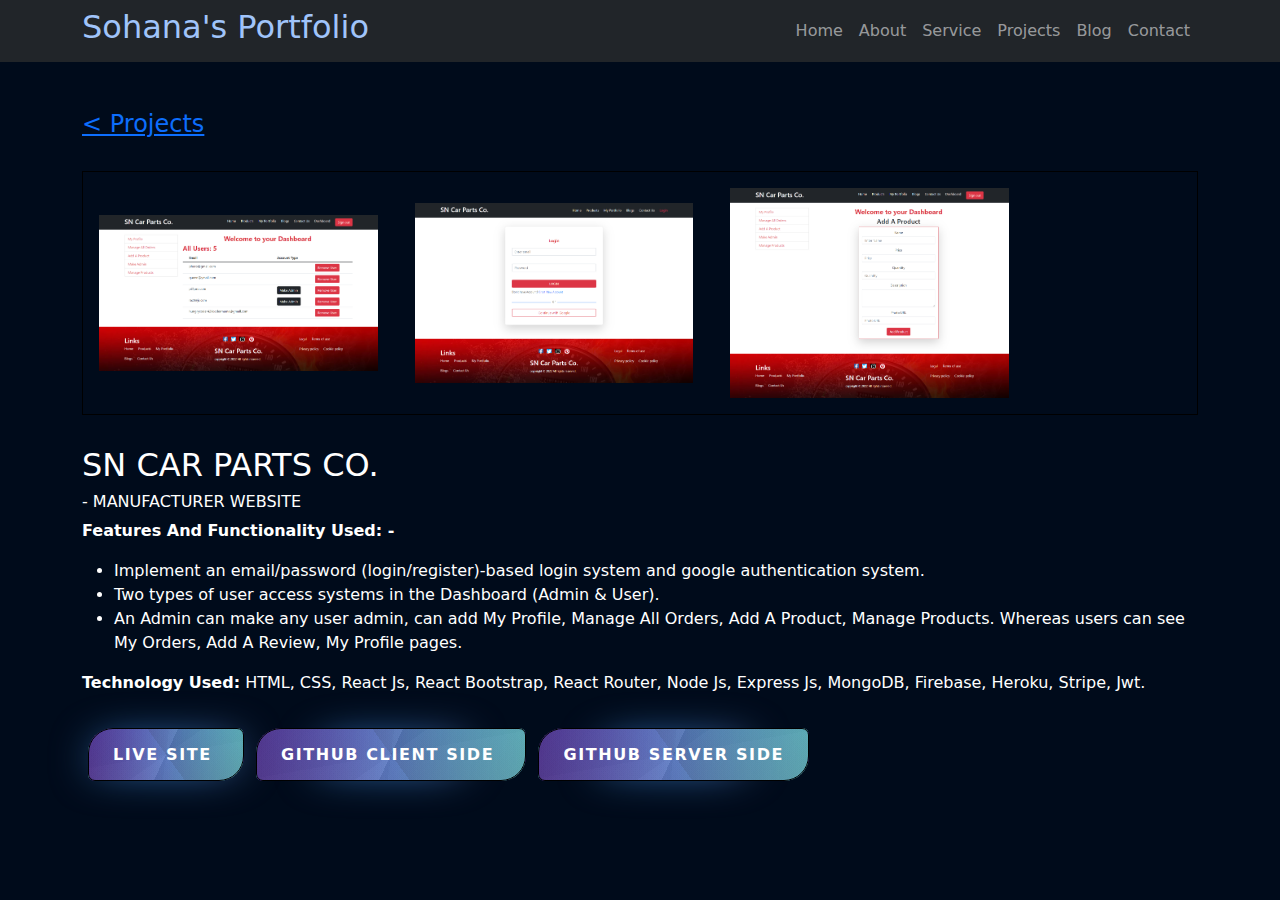
<file: allDetails/carDetails.html>
<!DOCTYPE html>
<html lang="en">

<head>
    <meta charset="UTF-8">
    <meta http-equiv="X-UA-Compatible" content="IE=edge">
    <meta name="viewport" content="width=device-width, initial-scale=1.0">
    <title> Sohana's Portfolio</title>
    <link rel="stylesheet" href="https://cdnjs.cloudflare.com/ajax/libs/font-awesome/4.7.0/css/font-awesome.min.css">
    <link rel="stylesheet" href="../css/bootstrap.min.css">
    <link rel="stylesheet" href="../css/slick.css">
    <link rel="stylesheet" href="../css/slick-theme.css">
    <link rel="stylesheet" href="../css/style.css">
</head>

<body>
    <nav class="navbar navbar-expand-lg navbar-dark bg-dark">
        <div class="container">
            <a class="navbar-web" href="index.html">
                <h2>Sohana's Portfolio</h2>
            </a>
            <button class="navbar-toggler" type="button" data-toggle="collapse" data-target="#navbarSupportedContent"
                aria-controls="navbarSupportedContent" aria-expanded="false" aria-label="Toggle navigation">
                <span class="navbar-toggler-icon"></span>
            </button>

            <div class="collapse navbar-collapse" id="navbarSupportedContent">
                <ul class="navbar-nav ms-auto main_nav">
                    <li class="nav-item active">
                        <a class="nav-link" href="../index.html">Home</a>
                    </li>
                    <li class="nav-item">
                        <a class="nav-link" href="../index.html#full_about">About</a>
                    </li>
                    <li class="nav-item">
                        <a class="nav-link" href="../index.html#full_serv">Service</a>
                    </li>
                    <li class="nav-item">
                        <a class="nav-link" href="../index.html#full_work">Projects</a>
                    </li>
                    <li class="nav-item">
                        <a class="nav-link" href="../index.html#full_blog">Blog</a>
                    </li>
                    <li class="nav-item">
                        <a class="nav-link" href="../index.html#contact">Contact</a>
                    </li>
                </ul>
            </div>
        </div>

    </nav>
    <!-- end of header section  -->

    <section class="my-5">
        <div class="container">
            <div class="row">
                <div class="col-sm-12 col-md-12 col-lg-12">
                    <div>
                        <a href="../index.html#full_work">
                            <h4>
                                < Projects</h4>
                        </a>
                    </div>
                    <div class=" my-4 img-wrapper">
                        <img src="../images/car-parts/car-1.png" class="inner-img w-25" alt="">
                        <img src="../images/car-parts/car-2.png" class="inner-img w-25" alt="">
                        <img src="../images/car-parts/car-3.png" class="inner-img w-25" alt="">
                    </div>
                </div>
                <div class="col-sm-12 col-md-12 col-lg-12 mr-auto">
                    <div class="abt_txt">
                        <div class="header-title">
                            <h2>SN CAR PARTS CO. </h2>
                            <h6>- MANUFACTURER WEBSITE</h6>
                        </div>
                        <p>
                            <strong>Features And Functionality Used: -</strong>
                        </p>
                        <ul>
                            <li> Implement an email/password (login/register)-based login system and google
                                authentication
                                system.</li>
                            <li> Two types of user access systems in the Dashboard (Admin & User).</li>
                            <li> An Admin can make any user admin, can add My Profile, Manage All Orders, Add A
                                Product,
                                Manage Products. Whereas users can see My Orders, Add A Review, My Profile pages.</li>
                        </ul>
                        <p class="mb-5">
                            <strong>Technology Used:</strong> HTML, CSS, React Js, React Bootstrap, React Router, Node
                            Js, Express Js,
                            MongoDB,
                            Firebase, Heroku, Stripe, Jwt.
                        </p>
                        <a class="link-button" target="_blank" href="https://sn-car-parts-co.web.app/"> Live
                            site
                        </a>
                        <a class="link-button" target="_blank"
                            href="https://github.com/SohanaN/manufacturer-website-client-side"> GitHub Client
                            Side </a>
                        <a class="link-button" target="_blank"
                            href="https://github.com/SohanaN/manufacturer-website-server-side"> GitHub Server
                            Side </a>
                    </div>
                </div>

            </div>
        </div>
    </section>
    <!-- end of full Details -->
</body>

</html>
</file>
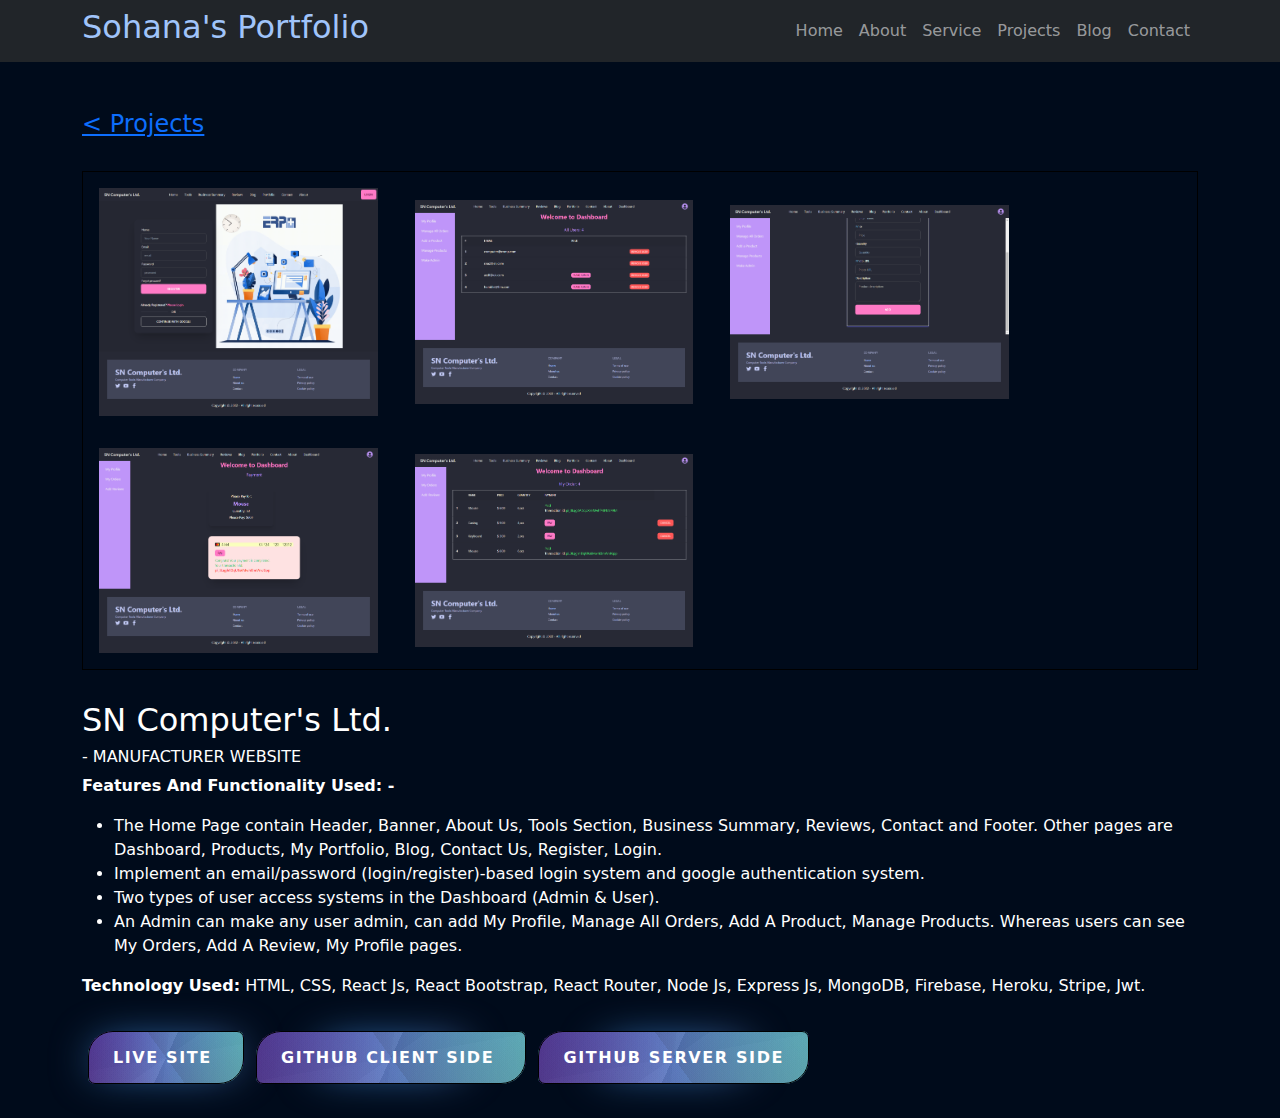
<file: allDetails/computerDetails.html>
<!DOCTYPE html>
<html lang="en">

<head>
    <meta charset="UTF-8">
    <meta http-equiv="X-UA-Compatible" content="IE=edge">
    <meta name="viewport" content="width=device-width, initial-scale=1.0">
    <title> Sohana's Portfolio</title>
    <link rel="stylesheet" href="https://cdnjs.cloudflare.com/ajax/libs/font-awesome/4.7.0/css/font-awesome.min.css">
    <link rel="stylesheet" href="../css/bootstrap.min.css">
    <link rel="stylesheet" href="../css/slick.css">
    <link rel="stylesheet" href="../css/slick-theme.css">
    <link rel="stylesheet" href="../css/style.css">
</head>

<body>
    <nav class="navbar navbar-expand-lg navbar-dark bg-dark">
        <div class="container">
            <a class="navbar-web" href="index.html">
                <h2>Sohana's Portfolio</h2>
            </a>
            <button class="navbar-toggler" type="button" data-toggle="collapse" data-target="#navbarSupportedContent"
                aria-controls="navbarSupportedContent" aria-expanded="false" aria-label="Toggle navigation">
                <span class="navbar-toggler-icon"></span>
            </button>

            <div class="collapse navbar-collapse" id="navbarSupportedContent">
                <ul class="navbar-nav ms-auto main_nav">
                    <li class="nav-item active">
                        <a class="nav-link" href="../index.html">Home</a>
                    </li>
                    <li class="nav-item">
                        <a class="nav-link" href="../index.html#full_about">About</a>
                    </li>
                    <li class="nav-item">
                        <a class="nav-link" href="../index.html#full_serv">Service</a>
                    </li>
                    <li class="nav-item">
                        <a class="nav-link" href="../index.html#full_work">Projects</a>
                    </li>
                    <li class="nav-item">
                        <a class="nav-link" href="../index.html#full_blog">Blog</a>
                    </li>
                    <li class="nav-item">
                        <a class="nav-link" href="../index.html#contact">Contact</a>
                    </li>
                </ul>
            </div>
        </div>

    </nav>
    <!-- end of header section  -->

    <section class="my-5">
        <div class="container">
            <div class="row">
                <div class="col-sm-12 col-md-12 col-lg-12">
                    <div>
                        <a href="../index.html#full_work">
                            <h4>
                                < Projects</h4>
                        </a>
                    </div>
                    <div class=" my-4 img-wrapper">
                        <img src="../images/computer/comp-1.png" class="inner-img w-25" alt="">
                        <img src="../images/computer/comp-2.png" class="inner-img w-25" alt="">
                        <img src="../images/computer/comp-3.png" class="inner-img w-25" alt="">
                        <img src="../images/computer/comp-4.png" class="inner-img w-25" alt="">
                        <img src="../images/computer/comp-5.png" class="inner-img w-25" alt="">
                    </div>
                </div>
                <div class="col-sm-12 col-md-12 col-lg-12 mr-auto">
                    <div class="abt_txt">
                        <div class="header-title">
                            <h2>SN Computer's Ltd.</h2>
                            <h6>- MANUFACTURER WEBSITE</h6>
                        </div>
                        <p>
                            <strong>Features And Functionality Used: -</strong>
                        </p>
                        <ul>
                            <li> The Home Page contain Header, Banner, About Us, Tools Section, Business Summary,
                                Reviews, Contact
                                and Footer. Other pages are Dashboard, Products, My Portfolio, Blog, Contact Us,
                                Register, Login.</li>
                            <li> Implement an email/password (login/register)-based login system and google
                                authentication
                                system.</li>
                            <li> Two types of user access systems in the Dashboard (Admin & User).</li>
                            <li> An Admin can make any user admin, can add My Profile, Manage All Orders, Add A
                                Product,
                                Manage Products. Whereas users can see My Orders, Add A Review, My Profile pages.</li>
                        </ul>
                        <p class="mb-5">
                            <strong>Technology Used:</strong> HTML, CSS, React Js, React Bootstrap, React Router, Node
                            Js, Express Js,
                            MongoDB,
                            Firebase, Heroku, Stripe, Jwt.
                        </p>
                        <a class="link-button" target="_blank" href="https://sn-computer-parts.web.app/"> Live
                            site
                        </a>
                        <a class="link-button" target="_blank"
                            href="https://github.com/SohanaN/sn-computer-parts-client"> GitHub Client
                            Side </a>
                        <a class="link-button" target="_blank"
                            href="https://github.com/SohanaN/sn-computer-parts-server"> GitHub Server
                            Side </a>
                    </div>
                </div>

            </div>
        </div>
    </section>
    <!-- end of full Details -->
</body>

</html>
</file>
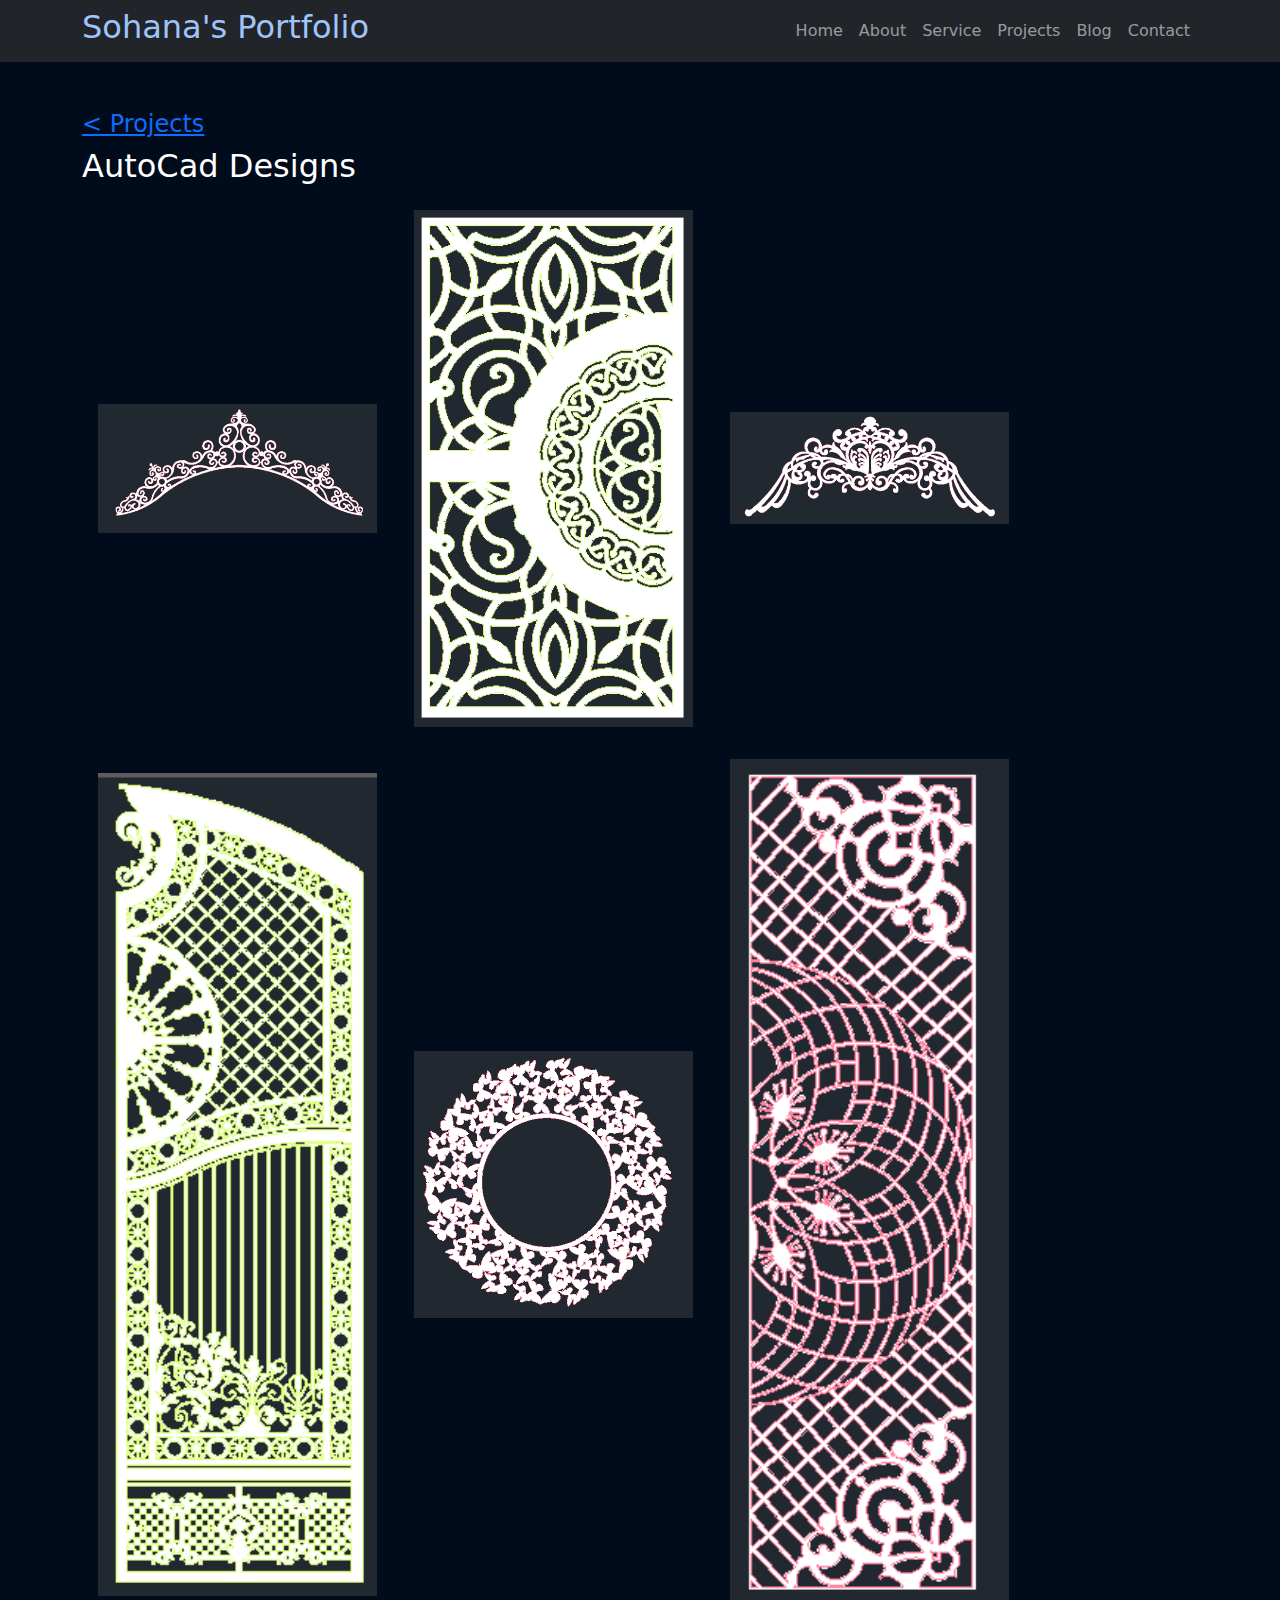
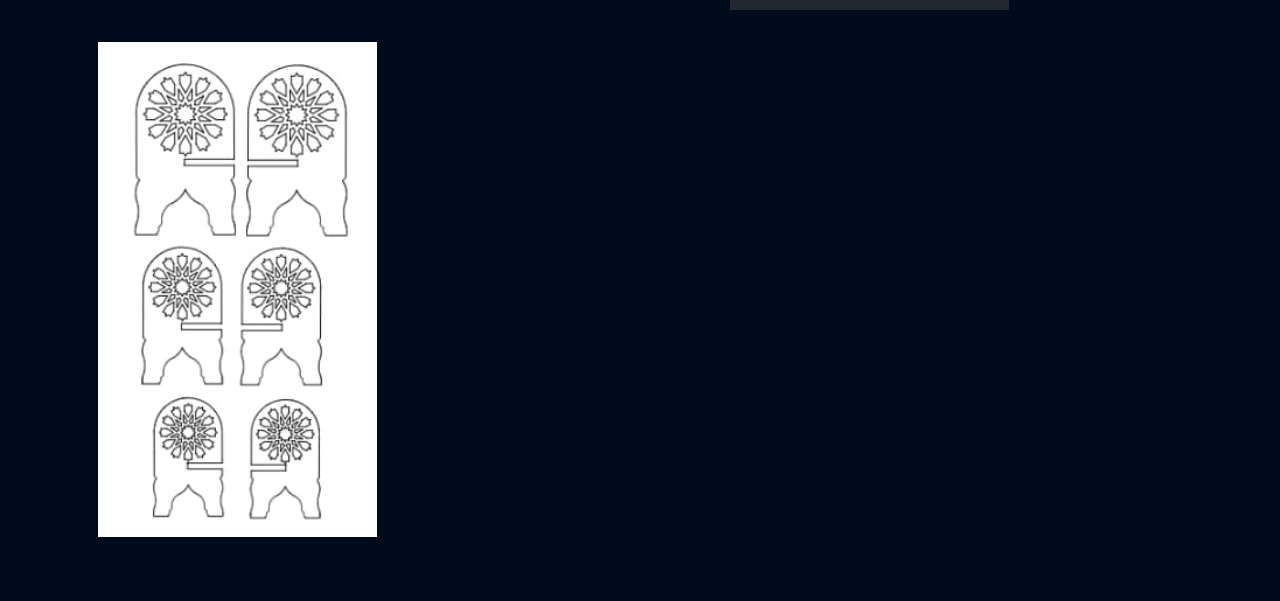
<file: allDetails/details.html>
<!DOCTYPE html>
<html lang="en">

<head>
    <meta charset="UTF-8">
    <meta http-equiv="X-UA-Compatible" content="IE=edge">
    <meta name="viewport" content="width=device-width, initial-scale=1.0">
    <title> Sohana's Portfolio</title>
    <link rel="stylesheet" href="https://cdnjs.cloudflare.com/ajax/libs/font-awesome/4.7.0/css/font-awesome.min.css">
    <link rel="stylesheet" href="../css/bootstrap.min.css">
    <link rel="stylesheet" href="../css/slick.css">
    <link rel="stylesheet" href="../css/slick-theme.css">
    <link rel="stylesheet" href="../css/style.css">
</head>

<body>
    <nav class="navbar navbar-expand-lg navbar-dark bg-dark">
        <div class="container">
            <a class="navbar-web" href="index.html">
                <h2>Sohana's Portfolio</h2>
            </a>
            <button class="navbar-toggler" type="button" data-toggle="collapse" data-target="#navbarSupportedContent"
                aria-controls="navbarSupportedContent" aria-expanded="false" aria-label="Toggle navigation">
                <span class="navbar-toggler-icon"></span>
            </button>

            <div class="collapse navbar-collapse" id="navbarSupportedContent">
                <ul class="navbar-nav ms-auto main_nav">
                    <li class="nav-item active">
                        <a class="nav-link" href="../index.html">Home</a>
                    </li>
                    <li class="nav-item">
                        <a class="nav-link" href="../index.html#full_about">About</a>
                    </li>
                    <li class="nav-item">
                        <a class="nav-link" href="../index.html#full_serv">Service</a>
                    </li>
                    <li class="nav-item">
                        <a class="nav-link" href="../index.html#full_work">Projects</a>
                    </li>
                    <li class="nav-item">
                        <a class="nav-link" href="../index.html#full_blog">Blog</a>
                    </li>
                    <li class="nav-item">
                        <a class="nav-link" href="../index.html#contact">Contact</a>
                    </li>
                </ul>
            </div>
        </div>
    </nav>
    <!-- end of header section  -->


    <section class="my-5">
        <div class="container">
            <div class="row">
                <div class="col-sm-12 col-md-12 col-lg-12">
                    <div>
                        <a href="../index.html#full_work">
                            <h4>
                                < Projects</h4>
                        </a>
                    </div>
                    <div class="col-sm-12 col-md-12 col-lg-12 mr-auto">
                        <div class="abt_txt">
                            <div class="header-title">
                                <h2>AutoCad Designs</h2>
                            </div>
                        </div>
                    </div>
                    <div class="mx-auto">
                        <img src="../images/cad/work1.png" class="inner-img w-25" alt="">
                        <img src="../images/cad/work2.png" class="inner-img w-25" alt="">
                        <img src="../images/cad/work3.png" class="inner-img w-25" alt="">
                        <img src="../images/cad/work4.png" class="inner-img w-25" alt="">
                        <img src="../images/cad/work5.png" class="inner-img w-25" alt="">
                        <img src="../images/cad/work6.png" class="inner-img w-25" alt="">
                        <img src="../images/cad/work7.png" class="inner-img w-25" alt="">
                    </div>
                </div>
            </div>
        </div>
    </section>
    <!-- end of full Details -->
</body>

</html>
</file>
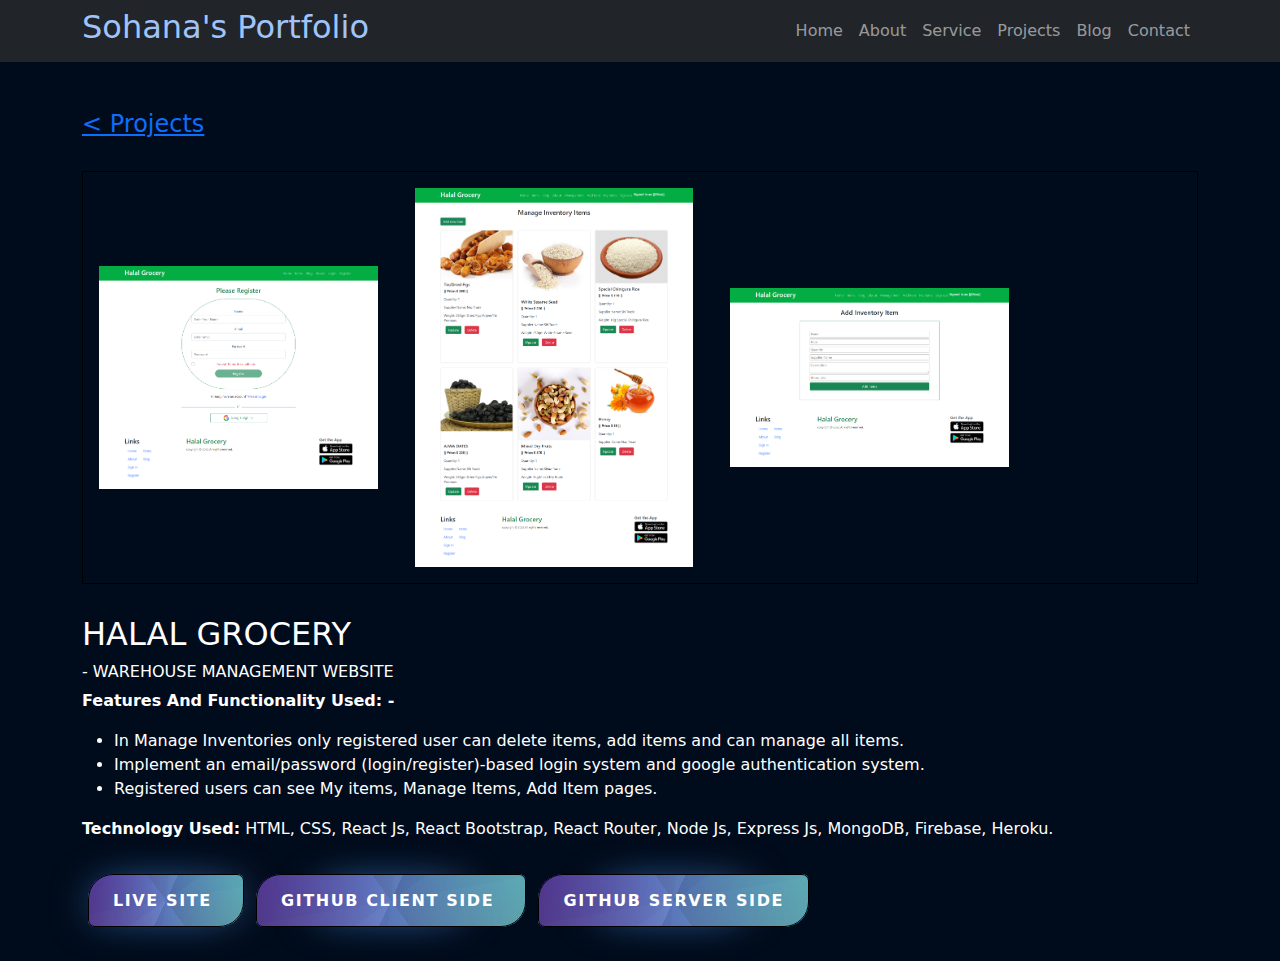
<file: allDetails/groceryDetails.html>
<!DOCTYPE html>
<html lang="en">

<head>
    <meta charset="UTF-8">
    <meta http-equiv="X-UA-Compatible" content="IE=edge">
    <meta name="viewport" content="width=device-width, initial-scale=1.0">
    <title> Sohana's Portfolio</title>
    <link rel="stylesheet" href="https://cdnjs.cloudflare.com/ajax/libs/font-awesome/4.7.0/css/font-awesome.min.css">
    <link rel="stylesheet" href="../css/bootstrap.min.css">
    <link rel="stylesheet" href="../css/slick.css">
    <link rel="stylesheet" href="../css/slick-theme.css">
    <link rel="stylesheet" href="../css/style.css">
</head>

<body>
    <nav class="navbar navbar-expand-lg navbar-dark bg-dark">
        <div class="container">
            <a class="navbar-web" href="index.html">
                <h2>Sohana's Portfolio</h2>
            </a>
            <button class="navbar-toggler" type="button" data-toggle="collapse" data-target="#navbarSupportedContent"
                aria-controls="navbarSupportedContent" aria-expanded="false" aria-label="Toggle navigation">
                <span class="navbar-toggler-icon"></span>
            </button>

            <div class="collapse navbar-collapse" id="navbarSupportedContent">
                <ul class="navbar-nav ms-auto main_nav">
                    <li class="nav-item active">
                        <a class="nav-link" href="../index.html">Home</a>
                    </li>
                    <li class="nav-item">
                        <a class="nav-link" href="../index.html#full_about">About</a>
                    </li>
                    <li class="nav-item">
                        <a class="nav-link" href="../index.html#full_serv">Service</a>
                    </li>
                    <li class="nav-item">
                        <a class="nav-link" href="../index.html#full_work">Projects</a>
                    </li>
                    <li class="nav-item">
                        <a class="nav-link" href="../index.html#full_blog">Blog</a>
                    </li>
                    <li class="nav-item">
                        <a class="nav-link" href="../index.html#contact">Contact</a>
                    </li>
                </ul>
            </div>
        </div>

    </nav>
    <!-- end of header section  -->

    <section class="my-5">
        <div class="container">
            <div class="row">
                <div class="col-sm-12 col-md-12 col-lg-12">
                    <div>
                        <a href="../index.html#full_work">
                            <h4>
                                < Projects </h4>
                        </a>
                    </div>
                    <div class="my-4 img-wrapper">
                        <img src="../images/grocery-page/grocery-1.png" class="inner-img w-25" alt="">
                        <img src="../images/grocery-page/grocery-2.png" class="inner-img w-25" alt="">
                        <img src="../images/grocery-page/grocery-3.png" class="inner-img w-25" alt="">
                    </div>
                </div>
                <div class="col-sm-12 col-md-12 col-lg-12 mr-auto">
                    <div class="abt_txt">
                        <div class="header-title">
                            <h2>HALAL GROCERY </h2>
                            <h6>- WAREHOUSE MANAGEMENT WEBSITE</h6>
                        </div>
                        <p>
                            <strong>Features And Functionality Used: -</strong>
                        </p>
                        <ul>
                            <li> In Manage Inventories only registered user can delete items, add items and can manage
                                all items.</li>
                            <li> Implement an email/password (login/register)-based login system and google
                                authentication system.</li>
                            <li>Registered users can see My items, Manage Items, Add Item pages.</li>
                        </ul>
                        <p class="mb-5">
                            <strong>Technology Used:</strong> HTML, CSS, React Js, React Bootstrap, React Router, Node
                            Js, Express Js, MongoDB,
                            Firebase, Heroku.
                        </p>
                        <a class="link-button" target="_blank" href="https://halal-grocery.web.app/"> Live
                            site
                        </a>
                        <a class="link-button" target="_blank"
                            href="https://github.com/SohanaN/warehouse-management-client-side"> GitHub Client
                            Side </a>
                        <a class="link-button" target="_blank"
                            href="https://github.com/SohanaN/warehouse-management-server-side"> GitHub Server
                            Side </a>
                    </div>
                </div>

            </div>
        </div>
    </section>
    <!-- end of full Details -->
</body>

</html>
</file>
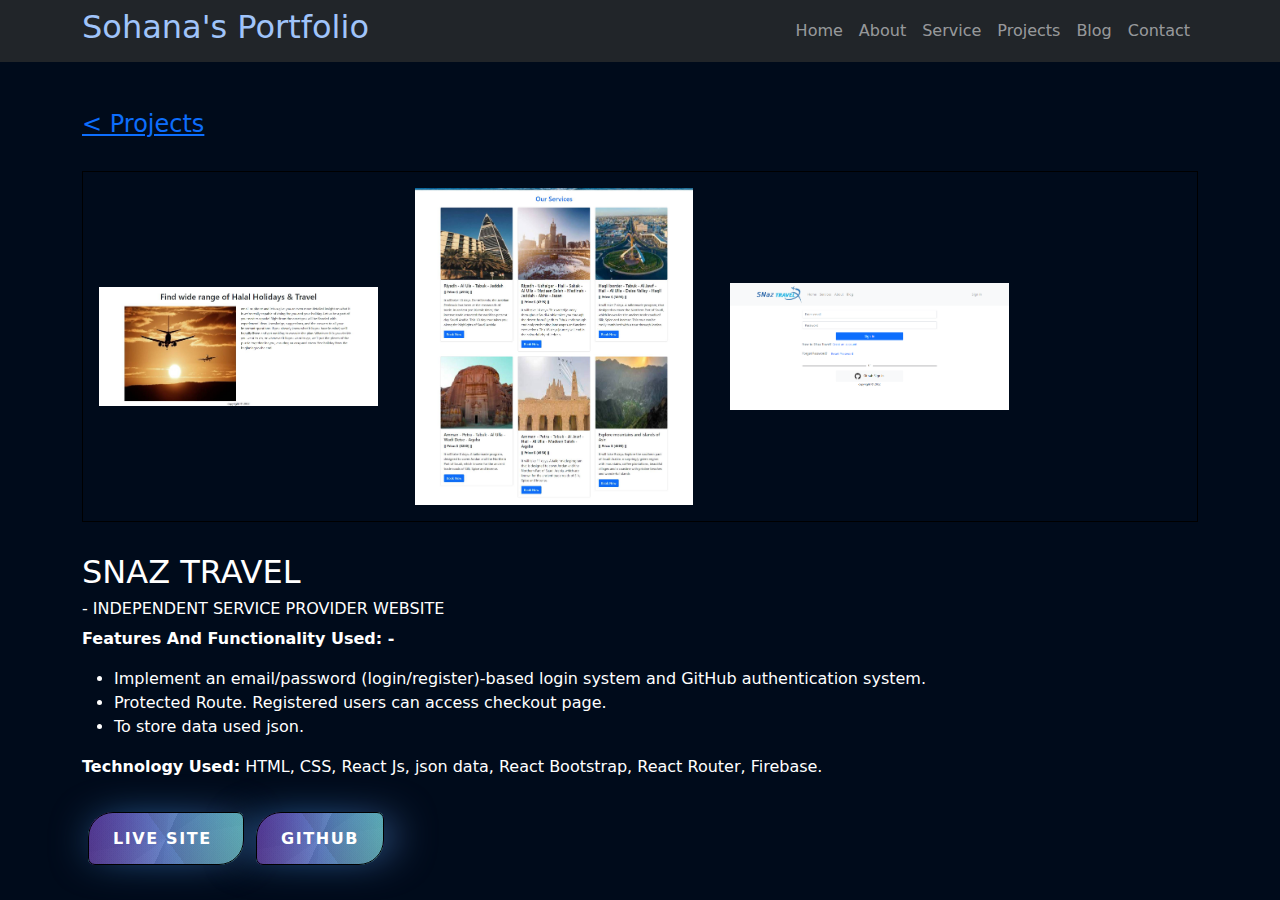
<file: allDetails/travelDetails.html>
<!DOCTYPE html>
<html lang="en">

<head>
    <meta charset="UTF-8">
    <meta http-equiv="X-UA-Compatible" content="IE=edge">
    <meta name="viewport" content="width=device-width, initial-scale=1.0">
    <title> Sohana's Portfolio</title>
    <link rel="stylesheet" href="https://cdnjs.cloudflare.com/ajax/libs/font-awesome/4.7.0/css/font-awesome.min.css">
    <link rel="stylesheet" href="../css/bootstrap.min.css">
    <link rel="stylesheet" href="../css/slick.css">
    <link rel="stylesheet" href="../css/slick-theme.css">
    <link rel="stylesheet" href="../css/style.css">
</head>

<body>
    <nav class="navbar navbar-expand-lg navbar-dark bg-dark">
        <div class="container">
            <a class="navbar-web" href="index.html">
                <h2>Sohana's Portfolio</h2>
            </a>
            <button class="navbar-toggler" type="button" data-toggle="collapse" data-target="#navbarSupportedContent"
                aria-controls="navbarSupportedContent" aria-expanded="false" aria-label="Toggle navigation">
                <span class="navbar-toggler-icon"></span>
            </button>

            <div class="collapse navbar-collapse" id="navbarSupportedContent">
                <ul class="navbar-nav ms-auto main_nav">
                    <li class="nav-item active">
                        <a class="nav-link" href="../index.html">Home</a>
                    </li>
                    <li class="nav-item">
                        <a class="nav-link" href="../index.html#full_about">About</a>
                    </li>
                    <li class="nav-item">
                        <a class="nav-link" href="../index.html#full_serv">Service</a>
                    </li>
                    <li class="nav-item">
                        <a class="nav-link" href="../index.html#full_work">Projects</a>
                    </li>
                    <li class="nav-item">
                        <a class="nav-link" href="../index.html#full_blog">Blog</a>
                    </li>
                    <li class="nav-item">
                        <a class="nav-link" href="../index.html#contact">Contact</a>
                    </li>
                </ul>
            </div>
        </div>

    </nav>
    <!-- end of header section  -->

    <section class="my-5">
        <div class="container">
            <div class="row">
                <div class="col-sm-12 col-md-12 col-lg-12">
                    <div>
                        <a href="../index.html#full_work">
                            <h4>
                                < Projects</h4>
                        </a>
                    </div>
                    <div class=" my-4 img-wrapper">
                        <img src="../images/Travel-page/travel-1.jpg" class="inner-img w-25" alt="">
                        <img src="../images/Travel-page/travel-2.jpg" class="inner-img w-25" alt="">
                        <img src="../images/Travel-page/travel-3.png" class="inner-img w-25" alt="">
                    </div>
                </div>
                <div class="col-sm-12 col-md-12 col-lg-12 mr-auto">
                    <div class="abt_txt">
                        <div class="header-title">
                            <h2>SNAZ TRAVEL </h2>
                            <h6>- INDEPENDENT SERVICE PROVIDER WEBSITE</h6>
                        </div>
                        <p>
                            <strong>Features And Functionality Used: -</strong>
                        </p>
                        <ul>
                            <li> Implement an email/password (login/register)-based login system and GitHub
                                authentication system.</li>
                            <li> Protected Route. Registered users can access checkout page.</li>
                            <li> To store data used json.</li>
                        </ul>
                        <p class="mb-5">
                            <strong>Technology Used:</strong> HTML, CSS, React Js, json data, React Bootstrap, React
                            Router, Firebase.
                        </p>
                        <a class="link-button" target="_blank" href="https://snaz-travel.web.app/"> Live
                            site
                        </a>
                        <a class="link-button" target="_blank"
                            href="https://github.com/SohanaN/independent-service-provider"> GitHub </a>
                    </div>
                </div>

            </div>
        </div>
    </section>
    <!-- end of full Details -->
</body>

</html>
</file>
<file: css/style.css>
body {
    background: #000b1b;
    color: #fff;
    text-decoration: none;
}

.navbar-web {
    text-decoration: none;
    color: #a0c4fa;
}

.full_slide {
    background: url(../images/banner.jpg) left top no-repeat;
    background-attachment: fixed;
    background-size: cover;
    height: 820px;
    position: relative;
    z-index: 1;
    color: #fff
}

.full_slide:before,
#full_serv:before {
    position: absolute;
    content: "";
    left: 0;
    top: 0;
    width: 100%;
    height: 100%;
    background-color: rgba(0, 0, 0, 0.53);
    z-index: -1
}

#full_banner .slick-dots {
    bottom: 25px;
}

#full_banner .slick-dots li button {
    background-color: transparent;
    height: 10px;
    width: 10px;
    border-radius: 50%;
    border: 4px solid #fff
}

#full_banner .slick-dots li button::before {

    color: transparent
}

#full_banner .slick-dots li.slick-active button {
    background-color: #028794
}

#full_serv {
    background: url(../images/servbg.jpg) left top no-repeat;
    background-size: cover;
    position: relative;
    padding: 80px 0;
    z-index: 1;
    background-attachment: fixed
}

.sec_title h2 {
    color: #fff;
    font-size: 24px;

}

.sec_title p {
    color: #fff;

}

.icon {
    text-align: center
}

.icon i {
    background-color: #007582;
    color: #fff;
    height: 60px;
    width: 60px;
    border-radius: 50%;
    text-align: center;
    line-height: 54px;
    margin-right: 10px;
    font-weight: bold;
    font-size: 30px;
}

#full_work .sec_title p,
#full_blog .sec_title p {
    color: #fff
}

.work_main {
    position: relative;
}

.img_overlay {
    position: absolute;
    height: 100%;
    width: 100%;
    background-color: rgba(2, 135, 148, 0.65);
    color: #fff;
    left: 0;
    top: 0;
    transform: scale(0);
    transition: all 0.5s linear;
}

.img_overlay h4 {
    color: #fff;
}

.img_overlay a {
    color: #fff;
    font-weight: bold;
    text-decoration: none;
}

.work_main:hover .img_overlay {
    transform: scale(1)
}

.sn-btn {
    color: #fff;
    border: 1px solid #028794;
}

.single_blog img {
    height: 300px;
}

/* ..................... */

/* intro bg  */
.bg {
    /* The image used */
    background-image: url(../images/banner.jpg);

    /* Full height */
    height: 100%;

    /* Center and scale the image nicely */
    background-position: center;
    background-repeat: no-repeat;
    background-size: cover;
}

/* Typeing animation  */
.wrapper {
    display: grid;
    place-items: center;
}

.typewriter h1 {
    overflow: hidden;
    /* Ensures the content is not revealed until the animation */
    border-right: .15em solid orange;
    /* The typwriter cursor */
    margin: 0 auto;
    /* Gives that scrolling effect as the typing happens */
    letter-spacing: .15em;
    /* Adjust as needed */
    animation:
        typing 3.5s steps(40, end),
        blink-caret .75s step-end infinite;
}

/* The typing effect */
@keyframes typing {
    from {
        width: 0
    }

    to {
        width: 100%
    }
}

/* The typewriter cursor effect */
@keyframes blink-caret {

    from,
    to {
        border-color: transparent
    }

    50% {
        border-color: orange;
    }
}



/* button  */
.link-button {
    position: relative;
    background: linear-gradient(277deg, rgba(213, 213, 213, 0.1) 0%, rgba(207, 216, 243, 0.02) 50%, rgba(42, 42, 42, 0.02) 50%, rgba(42, 42, 42, 0.2) 100%), linear-gradient(295deg, rgba(73, 73, 73, 0.3) 0%, rgba(73, 73, 73, 0.1) 50%, rgba(229, 229, 229, 0.1) 50%, rgba(229, 229, 229, 0.03) 100%), linear-gradient(145deg, rgba(77, 77, 77, 0.1) 0%, rgba(77, 77, 77, 0.1) 50%, rgba(123, 123, 123, 0.1) 50%, rgba(123, 123, 123, 0.1) 100%), linear-gradient(54deg, rgba(51, 51, 51, 0.3) 0%, rgba(51, 51, 51, 0.1) 50%, rgba(29, 29, 29, 0.2) 50%, rgba(29, 29, 29, 0.03) 100%), linear-gradient(170deg, rgba(9, 9, 9, 0.02) 0%, rgba(9, 9, 9, 0.02) 50%, rgba(243, 243, 243, 0.02) 50%, rgba(243, 243, 243, 0.02) 100%), linear-gradient(264deg, rgba(214, 214, 214, 0.01) 0%, rgba(214, 214, 214, 0.01) 50%, rgba(153, 153, 153, 0.01) 50%, rgba(153, 153, 153, 0.01) 100%), linear-gradient(90deg, rgb(99, 48, 222), rgb(76, 212, 233));
    padding: 1em 1.5em;
    border: 1px solid black;
    border-radius: 25px 7px;
    color: #fff;
    font-weight: bold;
    text-transform: uppercase;
    letter-spacing: .1em;
    transition: all .7s ease;
    text-decoration: none;
    margin: 6px;
}

.link-button:after {
    position: absolute;
    top: 20%;
    left: 50%;
    background: linear-gradient(45deg, rgb(46, 94, 149), rgb(59, 131, 209), rgb(67, 91, 142));
    width: 150px;
    height: 30px;
    content: '';
    transform: translate(-50%);
    border-radius: 25px 7px;
    filter: blur(20px);
    z-index: -1;
}

.link-button:hover {
    border-radius: 7px 25px;
    background: linear-gradient(45deg, rgb(46, 94, 149), rgb(59, 131, 209), rgb(67, 91, 142));
    letter-spacing: .2em;
    border: 1px solid white;
    color: #fff;
}

/* image  */

.sn-img {
    border: 1px solid #ddd;
    border-radius: 4px;
    padding: 5px;
    margin: 50px;
}

.sn-img:hover {
    box-shadow: 11px 9px 27px 7px rgba(0, 140, 186, 0.5);
    cursor: grab;
}

/* contact section  */
#contact {
    text-align: center;
}

.contact-from {
    border-radius: 5px;
    background: rgb(1, 55, 71);
    background: linear-gradient(90deg, rgb(1, 58, 110) 0%, rgb(1, 76, 95) 35%, rgb(2, 146, 175) 100%);
    padding: 20px;
    width: 80%;
    margin: 0 auto;
    font-weight: bold;
}

.contact-from:hover {
    background: rgb(1, 55, 71);
    background: linear-gradient(90deg, rgb(2, 157, 168) 0%, rgb(60, 112, 155) 50%, rgb(2, 175, 132) 100%);
}

input,
textarea {
    width: 100%;
    padding: 12px;
    border: none;
    border-radius: 4px;
    box-sizing: border-box;
    margin-top: 6px;
    margin-bottom: 16px;
    resize: vertical;
}

#contact button {
    color: #fff;
    background: #85cfd6a6;
    border: none;
    padding: 10px 20px;
    font-size: 20px;
    font-weight: bold;
    border-radius: 7px 25px;
}

#contact button:hover {
    cursor: pointer;
    color: #d3f0f0;
    background: #004f6e;
}

/* contact  */
#status {
    width: 90%;
    max-width: 500px;
    text-align: center;
    padding: 10px;
    margin: 0 auto;
    border-radius: 8px;
}

#status.success {
    background-color: green;
    animation: status 4s ease forwards;
}

#status.error {
    background-color: red;
    color: white;
    animation: status 4s ease forwards;
}

@keyframes status {
    0% {
        opacity: 1;
        pointer-events: all;
    }

    90% {
        opacity: 1;
        pointer-events: all;
    }

    100% {
        opacity: 0;
        pointer-events: none;
    }
}

/* footer  */

footer {
    background: #010e11;
    color: #fff;
    text-align: center;
    padding: 20px;
    margin-top: 100px;
}

footer span {
    color: #529bf0;
}

footer h1 {
    font-size: 30px;
}


/* icons  */

.fa {
    padding: 5px;
    font-size: 15px;
    width: 2%;
    text-align: center;
    text-decoration: none;
    margin: 5px 2px;
    border-radius: 50%;
}

.fa:hover {
    opacity: 0.7;
    color: #91cdd3;
}

.fa-facebook {
    background: #3B5998;
    color: white;
}

.fa-twitter {
    background: #55ACEE;
    color: white;
}

.fa-google {
    background: #dd4b39;
    color: white;
}

.fa-linkedin {
    background: #007bb5;
    color: white;
}

/* ..................... */

/* ........................  */
/* Details pages  */
.img-wrapper {
    overflow: hidden;
    display: inline-block;
    box-sizing: border-box;
    border: 1px solid #000;
    cursor: zoom-in;
}

.inner-img {
    transition: 0.3s;
    margin: 16px;
}

.inner-img:hover {
    transform: scale(1.1);
}

/* ........................  */


/* == css for responsive == */

@media(max-width:767px) {
    .banner_txt {
        width: 100%
    }
}

@media (max-width: 575.98px) {
    .full_slide {
        height: 600px;
        background-position: center center;
    }

    .banner_txt h2 {
        font-size: 25px;
    }

    #full_work .filtr_btn button {
        padding: 5px;

    }

    .blog_dtls h5 {
        font-size: 25px;
    }
}


@media (min-width: 576px) and (max-width: 767.98px) {}


@media (min-width: 768px) and (max-width: 991.98px) {}


@media (min-width: 992px) and (max-width: 1199.98px) {}


@media (min-width: 1200px) {}
</file>
